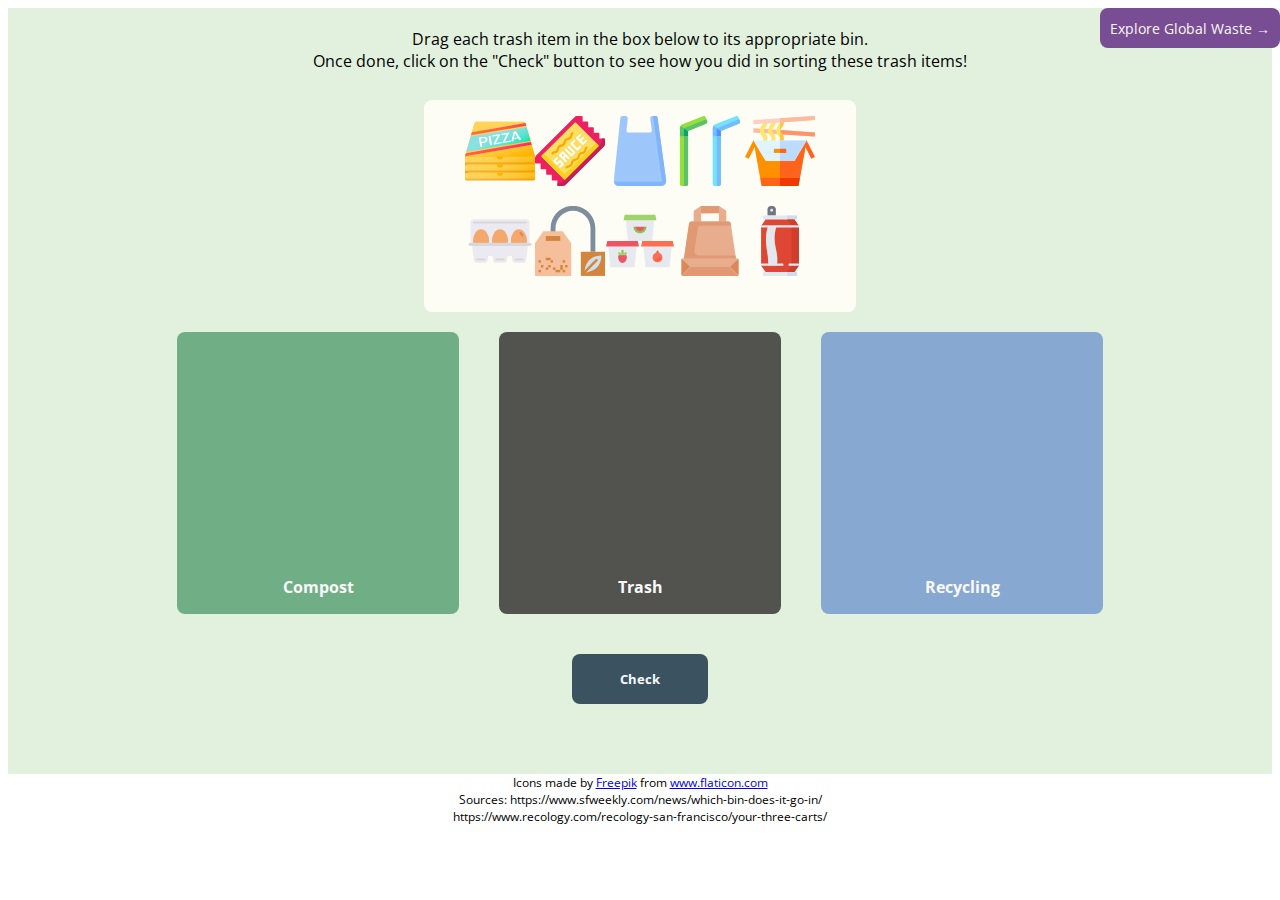
<file: drag_and_drop.html>
<!DOCTYPE html>
<html lang="en">
  <meta charset="UTF-8" />
  <title>Trash Sorting Activity</title>
  <meta name="viewport" content="width=device-width,initial-scale=1" />
  <link rel="stylesheet" href="./drag_and_drop.css" />
  <link
    href="https://fonts.googleapis.com/css?family=Open+Sans:400,700,300"
    rel="stylesheet"
    type="text/css"
  />
  <script>
    function handleNextPageClick() {
      url = window.location.href
      newurl = url.split('/').slice(0,-1).join('/')+'/polar_area_chart.html'
      window.location.href = newurl
    }
  </script>

  <body>
    <button id="nextPage" onclick="handleNextPageClick()">Explore Global Waste &#8594;</button>
    <div class="drag-drop-container">
      <p class="explanation">
        Drag each trash item in the box below to its appropriate bin.
        <br />
        Once done, click on the "Check" button to see how you did in sorting
        these trash items!
      </p>
      <div class="unsorted-region">
        <div class="trash-container">
          <div class="tooltip" id="pizza-container">
            <img
              class="trash-item"
              id="pizza"
              draggable="true"
              src="./images/pizza.svg"
            />
            <span class="tooltiptext">Greasy empty pizza boxes</span>
            <span></span>
          </div>
          <div class="tooltip" id="sauce-container">
            <img
              class="trash-item"
              id="sauce"
              draggable="true"
              src="./images/sauce.svg"
            />
            <span class="tooltiptext">Empty condiment packet</span>
            <span></span>
          </div>

          <div class="tooltip" id="shopping-bag-container">
            <img
              class="trash-item"
              id="shopping-bag"
              draggable="true"
              src="./images/shopping-bag.svg"
            />
            <span class="tooltiptext">Plastic grocery bag</span>
            <span></span>
          </div>

          <div class="tooltip" id="drinking-straw-container">
            <img
              class="trash-item"
              id="drinking-straw"
              draggable="true"
              src="./images/drinking-straw.svg"
            />
            <span class="tooltiptext">Used, cleaned drinking straws</span>
            <span></span>
          </div>

          <div class="tooltip" id="noodles-container">
            <img
              class="trash-item"
              id="noodles"
              draggable="true"
              src="./images/noodles.svg"
            />
            <span class="tooltiptext">Chinese takeout box with chopsticks</span>
            <span></span>
          </div>

          <div class="tooltip" id="eggs-container">
            <img
              class="trash-item"
              id="eggs"
              draggable="true"
              src="./images/eggs.svg"
            />
            <span class="tooltiptext"
              >Empty plastic egg carton (without the eggs)</span
            >
            <span></span>
          </div>

          <div class="tooltip" id="tea-bag-container">
            <img
              class="trash-item"
              id="tea-bag"
              draggable="true"
              src="./images/tea-bag.svg"
            />
            <span class="tooltiptext">Used tea bag</span>
            <span></span>
          </div>

          <div class="tooltip" id="fruit-container">
            <img
              class="trash-item"
              id="fruit"
              draggable="true"
              src="./images/fruit.svg"
            />
            <span class="tooltiptext">Empty, cleaned ice cream pints</span>
            <span></span>
          </div>
          <div class="tooltip" id="paper-bag-container">
            <img
              class="trash-item"
              id="paper-bag"
              draggable="true"
              src="./images/paper-bag.svg"
            />
            <span class="tooltiptext">Paper grocery bag</span>
            <span></span>
          </div>
          <div class="tooltip" id="can-container">
            <img
              class="trash-item"
              id="can"
              draggable="true"
              src="./images/can.svg"
            />
            <span class="tooltiptext">Empty aluminum soda can</span>
            <span></span>
          </div>
        </div>
      </div>
      <div class="trash-types">
        <div class="trash-category compost" id="compostable">
          <span>Compost</span>
        </div>
        <div class="trash-category trash" id="trashable">
          <span>Trash</span>
        </div>
        <div class="trash-category recycle" id="recyclable">
          <span>Recycling</span>
        </div>
      </div>
      <div class="buttons">
        <button class="check" id="trash-test-submit" type="button">
          Check
        </button>
      </div>
      <div class="warning-container"><span class="warning-text" id="warning-text">Please sort all trash items!</span></div>
      <div class="answers" id="answers"></div>
      <div class="buttons">
        <button class="learn" id="trash-learn-more" type="button">
          Learn More About Waste Sorting
        </button>
      </div>
    </div>
    <div id="myModal" class="modal">
      <!-- Modal content -->
      <div class="modal-content">
        <span id="close">&times;</span>
        <p>
          Even though there have been great efforts to promote and encourage
          recycling and composting in the past decade, there could be better
          support on educating the public about <i>how</i> to recycle/compost. This is
          not just about having a list of items above each bin of three-stream
          waste bins. Even if something is considered recyclable, for example, a
          specific item might not be if it was not properly cleaned out.
        </p>
        <br />
        <p>
          In general, if an item can be recycled or composted, it is considered
          better to recycle the item rather than compost it since recycling an
          item reduces the amount of new natural resources that need to be
          extracted. However, even if an item is recyclable—such as a plastic
          bottle, for example—it has to be empty, clean, and dry. If you throw
          your boba cup with some tapioca balls and even a little bit of milk
          tea into the recycling bin, not only is the cup no longer recyclable
          <img align="right" class="modal-img" src="./images/recycle-bin.svg" />
          but everything that the remaining liquid spilled onto would also no
          longer be recyclable. If you take one thing away from this pop-up,
          please remember to empty, clean, and dry anything you put into the
          recycling bin. In addition, sending non-recyclable items into
          recycling centers could end up in damaging their machines; for
          example, plastic bags and greasy pizza boxes could shut down some
          recycling machines for days. Though recycling is good, it’s only good
          if you do it right.
        </p>
        <br />
        <p>
          Though recycling is good, there is a limit to how many times some
          material can be recycled and reused (for example, paper can usually
          only be recycled 5-7 times), and this is when composting comes in
          handy. In California, ⅓ of all landfill waste was actually
          compostable. Some people think that this is not a big issue, since<img
            align="right"
            class="modal-img"
            src="./images/compost.svg"
          />
          wouldn’t it just decompose in the land anyways? Yes, it would
          decompose—in a bad way. Not only does organic waste in the landfill
          take up space for other trash that cannot be recycled or composted, it
          also emits methane gas while decomposing, which is a big source of
          greenhouse gas emission today. Throwing away organic waste into
          compost bins rather than normal trash bins and properly degrading the
          waste would eliminate these greenhouse gases emitted to the
          environment.
        </p>
        <br />
        <p>
          <div class="sources">
            Sources: https://www.calrecycle.ca.gov/climate/organics<br>
            https://www.epa.gov/sustainable-management-food/reducing-impact-wasted-food-feeding-soil-and-composting<br>
            https://www.dakotavalleyrecycling.org/recycling-news/328-when-is-composting-better-than-recycling<br>
            https://ecology.wa.gov/recycleright
            https://www.epa.gov/energy/greenhouse-gas-equivalencies-calculator
            https://www.aluminum.org/sites/default/files/USPrimaryProduction062020.pdf
            https://www.aluminum.org/sites/default/files/SustainabilityBrochure_0.pdf
          </div>
          
        </p>
      </div>
    </div>
    <div class="sources flaticon">Icons made by <a href="https://www.freepik.com" title="Freepik">Freepik</a> from <a href="https://www.flaticon.com/" title="Flaticon">www.flaticon.com</a></div>
    <div class="sources">
      Sources: https://www.sfweekly.com/news/which-bin-does-it-go-in/<br>
      https://www.recology.com/recology-san-francisco/your-three-carts/<br>
    </div>
    <script src="drag_and_drop.js"></script>
  </body>
</html>
</file>
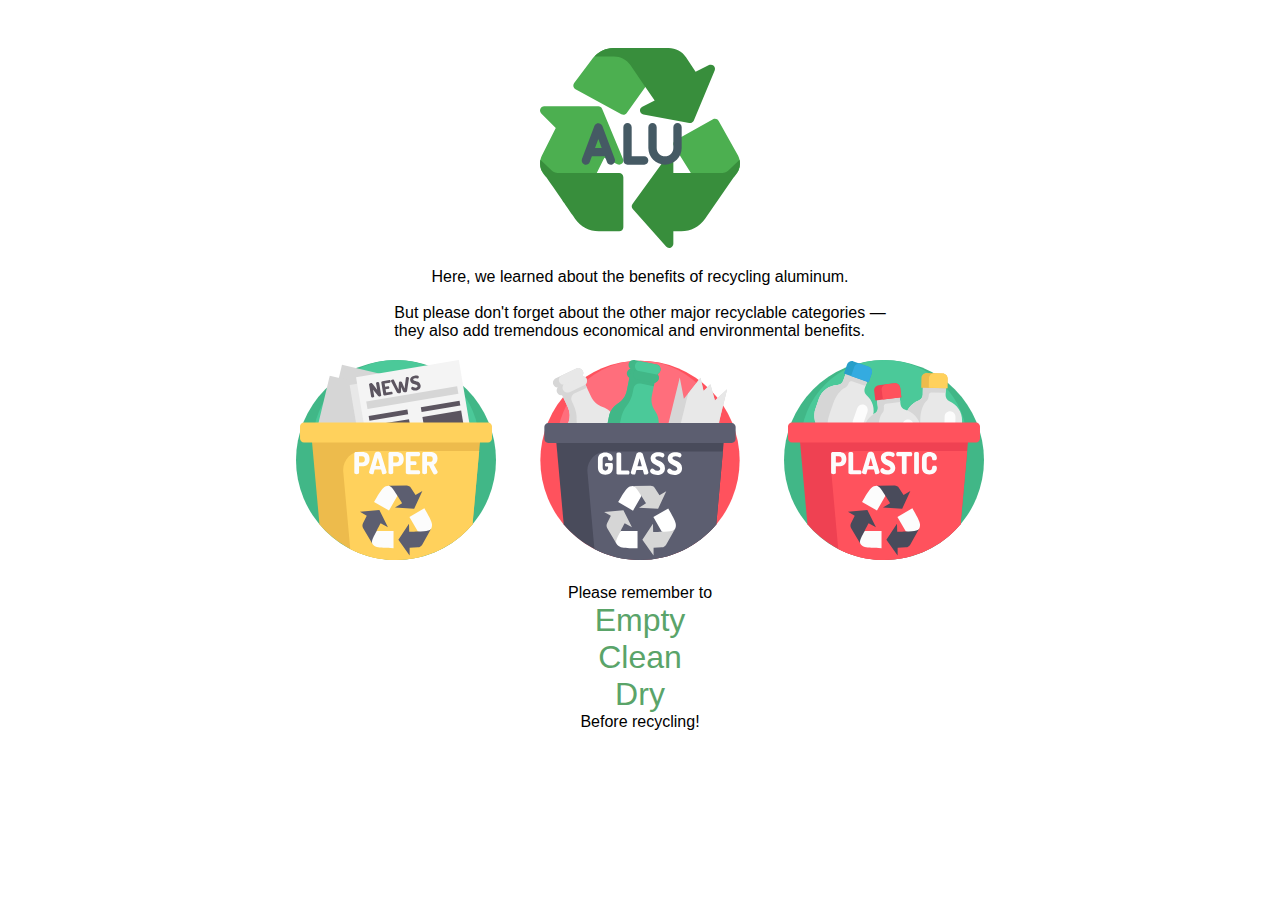
<file: please_recycle.html>
<!DOCTYPE html>

<html lang="en">
  <head>
    <meta charset="utf-8" />

    <title>Please Recycle</title>

    <link rel="stylesheet" href="what_if.css" />
  </head>
  <body>
    <div class="sub-container">
      <img class="circles" src="images/aluminum.svg" />
      <div class="plz-recycle-txt">Here, we learned about the benefits of recycling aluminum.</div>
      <br />
      <div class="plz-recycle-txt">
        But please don't forget about the other major recyclable categories —<br />
        they also add tremendous economical and environmental benefits.
      </div>
      <span>
        <img class="circles" src="images/paper-bin.svg" />
        <img class="circles" src="images/glass-bin.svg" />
        <img class="circles" src="images/plastic.svg" />
      </span>
      <div class="small-words plz-recycle-txt">
        Please remember to<br />
        <span class="green">Empty</span><br />
        <span class="green">Clean</span><br />
        <span class="green">Dry</span><br />
        Before recycling!
      </div>
    </div>
  </body>
</html>
</file>
<file: drag_and_drop.css>
#nextPage {
  position: absolute;
  right: 0;
  font-size: 14px;
  width: 180px;
  height: 40px;
  font-family: inherit;
  border-radius: 8px;
  border: none;
  background-color: #794d93;
  color: #f9f9f9;
  margin-bottom: 40px;
}

body {  
  font-family: "Open Sans", sans-serif;
}

.goToUSADiv {
  display: flex;
  justify-content: center;
}

#goToUSAView {
  font: inherit;
  background-color: #a6dcef;
  border-radius: 8px;
  padding: 1rem;
}

.trash-container {
  display: flex;
  justify-content: center;
  width: 400px;
  height: 180px;
  position: relative;
  background-color: #fdfdf6;
  border-radius: 8px;
  margin: 20px 0;
  padding: 1rem;
  flex-wrap: wrap;
}

p {
  text-align: center;
  margin: 0.5rem;
  font-size: 0.8em;
}

.explanation {
  font-size: 16px;
  margin-top: 20px;
}

.explanation2 {
  font-size: 16px;
  width: 600px;
  padding: 0 0 20px 0;
}

.center-explanation {
  display: flex;
  flex-direction: column;
  justify-content: center;
  align-items: center;
}

.trash-types {
  display: flex;
  flex-direction: row;
  justify-content: center;
}

.drag-drop-container {
  display: flex;
  flex-direction: column;
  justify-content: center;
  background-color: #e1f1dd;
}

.unsorted-region {
  display: flex;
  flex-direction: row;
  justify-content: center;
}

.trash-category {
  width: 250px;
  height: 250px;
  margin: 0 20px 20px 20px;
  border-radius: 8px;
  position: relative;
  display: flex;
  justify-content: center;
  padding: 1rem;
  flex-wrap: wrap;
}

.compost {
  background-color: #70af85;
}

.trash {
  background-color: #52524e;
}

.recycle {
  background-color: #87a8d0;
}

.compostable {
  color: #70af85;
}

.trashable {
  color: #52524e;
}

.recyclable {
  color: #87a8d0;
}

.trash-category span {
  position: absolute;
  bottom: 0;
  color: #f9f9f9;
  padding: 0 0 1rem 0;
  font-weight: bold;
  font-size: 1em;
}

.trash-item {
  width: 70px;
  /* height: 70px; */
  /*position: absolute;*/
}

.wrong-trash-item {
  width: 50px;
  height: 50px;
  margin-right: 16px;
}

.hide {
  display: none;
}

.drag-over {
  border: dashed 2px #ffeb99;
}

.buttons {
  display: flex;
  justify-content: center;
}

.check {
  padding: 16px 48px;
  margin-top: 20px;
  font-family: inherit;
  font-weight: bold;
  border-radius: 8px;
  border: none;
  background-color: #3b5360;
  color: #f9f9f9;
}

.learn {
  display: none;
  height: 75px;
  font-size: 2rem;
  font-family: inherit;
  border-radius: 8px;
  border: none;
  background-color: #3b5360;
  color: #f9f9f9;
  margin-bottom: 40px;
  padding: 0 2rem;
  animation: glowing 1300ms infinite;
}

.answers {
  display: flex;
  flex-direction: column;
  justify-content: center;
  font-size: 24px;
  min-height: 100%;
}

.wrongItem {
  display: flex;
  justify-content: center;
  align-items: center;
  margin-bottom: 20px;
}

/* Tooltip container */
.tooltip {
  position: relative;
  display: inline-block;
}

/* Tooltip text */
.tooltip .tooltiptext {
  visibility: hidden;
  width: 200px;
  background-color: #52524e;
  color: #f9f9f9;
  text-align: center;
  padding: 5px;
  border-radius: 6px;
  font-size: 1rem;
  /* Position the tooltip text - see examples below! */
  position: absolute;
  z-index: 1;
}

/* Show the tooltip text when you mouse over the tooltip container */
.tooltip:hover .tooltiptext {
  visibility: visible;
  width: 200px;
  bottom: 100%;
  left: 50%;
  margin-left: -100px; /* Use half of the width (120/2 = 60), to center the tooltip */
}

.tooltip .tooltiptext::after {
  content: " ";
  position: absolute;
  top: 100%; /* At the bottom of the tooltip */
  left: 50%;
  margin-left: -5px;
  border-width: 5px;
  border-style: solid;
  border-color: black transparent transparent transparent;
}

/* Tooltip text */
.tooltip .tooltiptext2 {
  visibility: hidden;
  width: 350px;
  background-color: #52524e;
  color: #f9f9f9;
  text-align: center;
  padding: 10px;
  border-radius: 6px;
  font-size: 1rem;
  /* Position the tooltip text - see examples below! */
  position: absolute;
  z-index: 1;
}

/* Show the tooltip text when you mouse over the tooltip container */
.tooltip:hover .tooltiptext2 {
  visibility: visible;
  width: 350px;
  bottom: 100%;
  left: 50%;
  margin-left: -175px; /* Use half of the width (120/2 = 60), to center the tooltip */
}

.tooltip .tooltiptext2::after {
  content: " ";
  position: absolute;
  top: 100%; /* At the bottom of the tooltip */
  left: 50%;
  margin-left: -5px;
  border-width: 5px;
  border-style: solid;
  border-color: black transparent transparent transparent;
}

@keyframes glowing {
  0% {
    background-color: #3b5360;
    box-shadow: 0 0 3px #3b5360;
  }
  50% {
    background-color: #3d84b8;
    box-shadow: 0 0 10px #3d84b8;
  }
  100% {
    background-color: #3b5360;
    box-shadow: 0 0 3px #3b5360;
  }
}

/* The Modal (background) */
.modal {
  display: none; /* Hidden by default */
  position: fixed; /* Stay in place */
  z-index: 1; /* Sit on top */
  left: 0;
  top: 0;
  width: 100%; /* Full width */
  height: 100%; /* Full height */
  overflow: auto; /* Enable scroll if needed */
  background-color: rgb(0,0,0); /* Fallback color */
  background-color: rgba(0,0,0,0.4); /* Black w/ opacity */
}

/* Modal Content/Box */
.modal-content {
  background-color: #fefefe;
  margin: 15% auto; /* 15% from the top and centered */
  padding: 20px;
  border: 1px solid #888;
  width: 80%; /* Could be more or less, depending on screen size */
  height: 50%;
  border-radius: 1rem;
  overflow-y: scroll;
}

.modal-content p {
  font-size: 20px;
  text-align: left;
}

/* The Close Button */
.close {
  color: #aaa;
  float: right;
  font-size: 28px;
  font-weight: bold;
}

.modal-img {
  width: 100px;
  height: 100px;
  margin: 5px;
}

.sources {
  font-size: 12px;
  text-align: center;
}

.warning-container {
  display: flex;
  justify-content: center;
  margin-top: 10px;
  height: 60px;
  text-align: center;
}

.warning-text {
  display: none;
  color: #d35d6e;
}
</file>
<file: what_if.css>
/* TEXT STYLING */
html, body {
  font-family: "Open Sans", sans-serif;
  font-size: 16px;
  padding: 10px;
}


p {
  margin-bottom: 0px;
}

h1 {
  font-family: "Open Sans", sans-serif;
  font-size: 40px;
  text-align: center;
}

h2 {
  font-size: 20px;
  width: 50%;
  margin: auto;
  font-weight: normal;
}

/* NAVBAR STYLING */
#navbar {
    list-style-type: none;
    margin: 0;
    padding: 0;
    overflow: hidden;
    background-color: #333;
  }
  
li {
  float: left;
}

li a {
  display: block;
  color: white;
  text-align: center;
  padding: 14px 16px;
  text-decoration: none;
}

li a:hover {
  background-color: #111;
}

h1 {
  font-family: "Open Sans", sans-serif;
  font-size: 40px;
  text-align: center;
}

.what-if-container {
  display: flex;
  flex-direction: row;
  justify-content: space-around;
  align-items: center;
}

.what-if-outer {
  background-color: #fdfdf6;
}

.section-color {
  background-color: #e1f1dd;
}

#can-dumpster {
  display: none;
}

#pie-chart {
  display: block;
}

#barrels {
  display: none;
}

#co2 {
  display: none;
}

#monthly {
  display: none;
}

#monthly-results {
  display: none;
}

.can-bin {
  width: 400px;
}

#bulldozer-fact {
  margin-bottom: 30px;
  width: 100%;
}

.sub-container {
  display: flex;
  flex-direction: column;
  align-items: center;
  padding: 0 50px 50px 50px;
}

.recycle-logo {
  width: 100px;
  /*animation: rotation 2s infinite linear;*/
}

.barrel {
  width: 80px;
}

.barrel-container {
  display: grid;
  grid-template-columns: 80px 80px 80px 80px 80px 80px;
  grid-template-rows: auto;
  column-gap: 0px;
  row-gap: 5px;
}

.barrel2 {
  width: 150px;
}

.co2 {
  width: 200px;
}

.calendar {
  width: 100px;
}

.pie-title {
  padding: none;
}

@keyframes rotation {
  from {
    transform: rotate(0deg);
  }
  to {
    transform: rotate(359deg);
  }
}

/* .fadeIn {
    animation: opacityOnAndOff 2s;
}

@keyframes opacityOnAndOff {
  0% {
    opacity: 1;
  }
  50% {
    opacity: 0;
  }
  100% {
    opacity: 1;
  }
} */

.half {
  width: 50%;
}

.next-button {
  display: none;
  background-color: #cbf1f5;
  font: inherit;
  font-size: 1.5rem;
  border-radius: 8px;
  border: none;
  padding: 10px 30px;
  animation: glowing2 1300ms infinite;
}

.button-container {
  display: flex;
  justify-content: center;
  align-items: center;
  height: 60px;
}

/* .full-screen {
  min-height: 100%;
} */

@keyframes glowing2 {
  0% {
    background-color: #cbf1f5;
    box-shadow: 0 0 3px #cbf1f5;
  }
  50% {
    background-color: #defcfc;
    box-shadow: 0 0 10px #defcfc;
  }
  100% {
    background-color: #cbf1f5;
    box-shadow: 0 0 3px #cbf1f5;
  }
}

.circles {
  width: 200px;
  padding: 20px;
}

.small-words {
  text-align: center;
}
/* 
.plz-recycle-txt {
  font-size: 1.5rem;
} */

.green {
  color: #5aa469;
  font-size: 2rem;
}

/* ARROW STYLING */
.arrow-container {
  display: flex;
  justify-content: center;
}

.arrows {
  height: 50px;
}

#transitionView {
  background-color: #fdfdf6;
}


#backPage {
position: absolute;
right: 0px;
font-size: 14px;
width: 180px;
height: 40px;
font-family: inherit;
border-radius: 8px;
border: none;
background-color: #794d93;
color: #f9f9f9;
margin-bottom: 40px;
}
</file>
